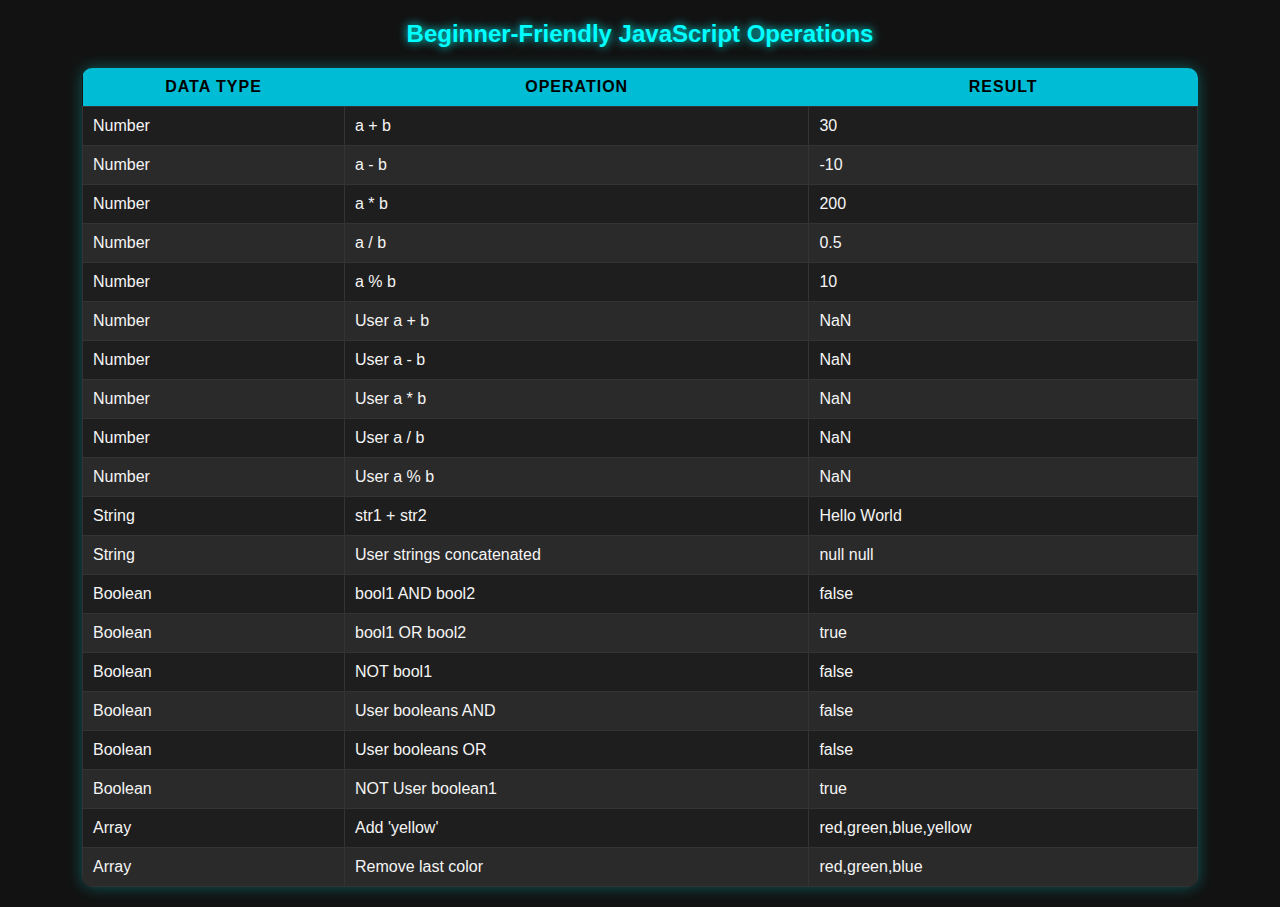
<file: SCRIPT-1.html>
<!DOCTYPE html>
<html lang="en">
<head>
    <meta charset="UTF-8">
    <meta name="viewport" content="width=device-width, initial-scale=1.0">
    <title>Beginner JS Operations</title>
<style>
    body {
        font-family: "Segoe UI", Arial, sans-serif;
        margin: 20px;
        background-color: #121212;
        color: #f5f5f5;
    }

    h2 {
        color: #00ffff;
        text-align: center;
        text-shadow: 0 0 10px #00ffff;
    }

    table {
        width: 90%;
        margin: 20px auto;
        border-collapse: collapse;
        box-shadow: 0 0 15px rgba(0, 255, 255, 0.3);
        border-radius: 10px;
        overflow: hidden;
    }

    th {
        background-color: #00bcd4;
        color: black;
        text-transform: uppercase;
        letter-spacing: 1px;
        padding: 10px;
    }

    td {
        border: 1px solid #333;
        padding: 10px;
        text-align: left;
        background-color: #1e1e1e;
        transition: background-color 0.3s ease;
    }

    tr:nth-child(even) td {
        background-color: #2a2a2a;
    }

    tr:hover td {
        background-color: #333333;
    }
</style>
</head>
<body>
    <h2>Beginner-Friendly JavaScript Operations</h2>

    <table>
        <tr>
            <th>Data Type</th>
            <th>Operation</th>
            <th>Result</th>
        </tr>

        <script>
            // --- Predefined Numbers ---
            let a = 10;
            let b = 20;

            // Functions for numbers
            function add(x, y) { return x + y; }
            function subtract(x, y) { return x - y; }
            function multiply(x, y) { return x * y; } // returns a*b
            function divide(x, y) { return x / y; }
            function mod(x, y) { return x % y; }

            // Using predefined numbers
            document.write("<tr><td>Number</td><td>a + b</td><td>" + add(a, b) + "</td></tr>");
            document.write("<tr><td>Number</td><td>a - b</td><td>" + subtract(a, b) + "</td></tr>");
            document.write("<tr><td>Number</td><td>a * b</td><td>" + multiply(a, b) + "</td></tr>");
            document.write("<tr><td>Number</td><td>a / b</td><td>" + divide(a, b) + "</td></tr>");
            document.write("<tr><td>Number</td><td>a % b</td><td>" + mod(a, b) + "</td></tr>");

            // --- User Numbers ---
            let userA = parseFloat(prompt("Enter first number:"));
            let userB = parseFloat(prompt("Enter second number:"));

            document.write("<tr><td>Number</td><td>User a + b</td><td>" + add(userA, userB) + "</td></tr>");
            document.write("<tr><td>Number</td><td>User a - b</td><td>" + subtract(userA, userB) + "</td></tr>");
            document.write("<tr><td>Number</td><td>User a * b</td><td>" + multiply(userA, userB) + "</td></tr>");
            document.write("<tr><td>Number</td><td>User a / b</td><td>" + divide(userA, userB) + "</td></tr>");
            document.write("<tr><td>Number</td><td>User a % b</td><td>" + mod(userA, userB) + "</td></tr>");

            // --- Predefined Strings ---
            let str1 = "Hello";
            let str2 = "World";

            function joinStrings(s1, s2) { return s1 + " " + s2; }

            document.write("<tr><td>String</td><td>str1 + str2</td><td>" + joinStrings(str1, str2) + "</td></tr>");

            // --- User Strings ---
            let userStr1 = prompt("Enter first string:");
            let userStr2 = prompt("Enter second string:");
            document.write("<tr><td>String</td><td>User strings concatenated</td><td>" + joinStrings(userStr1, userStr2) + "</td></tr>");

            // --- Predefined Booleans ---
            let bool1 = true;
            let bool2 = false;

            function andBool(b1, b2) { return b1 && b2; }
            function orBool(b1, b2) { return b1 || b2; }
            function notBool(b) { return !b; }

            document.write("<tr><td>Boolean</td><td>bool1 AND bool2</td><td>" + andBool(bool1, bool2) + "</td></tr>");
            document.write("<tr><td>Boolean</td><td>bool1 OR bool2</td><td>" + orBool(bool1, bool2) + "</td></tr>");
            document.write("<tr><td>Boolean</td><td>NOT bool1</td><td>" + notBool(bool1) + "</td></tr>");

            // --- User Booleans ---
            alert("For booleans, click OK for true, Cancel for false.");
            let userBool1 = confirm("Boolean 1?");
            let userBool2 = confirm("Boolean 2?");
            document.write("<tr><td>Boolean</td><td>User booleans AND</td><td>" + andBool(userBool1, userBool2) + "</td></tr>");
            document.write("<tr><td>Boolean</td><td>User booleans OR</td><td>" + orBool(userBool1, userBool2) + "</td></tr>");
            document.write("<tr><td>Boolean</td><td>NOT User boolean1</td><td>" + notBool(userBool1) + "</td></tr>");

            // --- Arrays ---
            let colors = ["red", "green", "blue"];

            function addToArray(arr, value) { arr.push(value); return arr; }
            function removeFromArray(arr) { arr.pop(); return arr; }

            // Predefined array operations
            document.write("<tr><td>Array</td><td>Add 'yellow'</td><td>" + addToArray(colors, "yellow") + "</td></tr>");
            document.write("<tr><td>Array</td><td>Remove last color</td><td>" + removeFromArray(colors) + "</td></tr>");

            // User array
            let userArrInput = prompt("Enter colors separated by comma (e.g., red,green,blue):");
            let userColors = userArrInput.split(",");
            document.write("<tr><td>Array</td><td>User colors</td><td>" + userColors + "</td></tr>");

            // --- Objects ---
            function updateUser(obj) {
                obj.age += 1;
                obj.city = "New York";
                return obj;
            }

            // Predefined object
            let user1 = {name: "Alice", age: 30};
            user1 = updateUser(user1);
            document.write("<tr><td>Object</td><td>Predefined user update</td><td>Name: " + user1.name + ", Age: " + user1.age + ", City: " + user1.city + "</td></tr>");

            // User object
            let userName = prompt("Enter your name:");
            let userAge = parseInt(prompt("Enter your age:"));
            let userObj = {name: userName, age: userAge};
            userObj = updateUser(userObj);
            document.write("<tr><td>Object</td><td>User object update</td><td>Name: " + userObj.name + ", Age: " + userObj.age + ", City: " + userObj.city + "</td></tr>");
        </script>
    </table>
</body>
</html>
</file>
